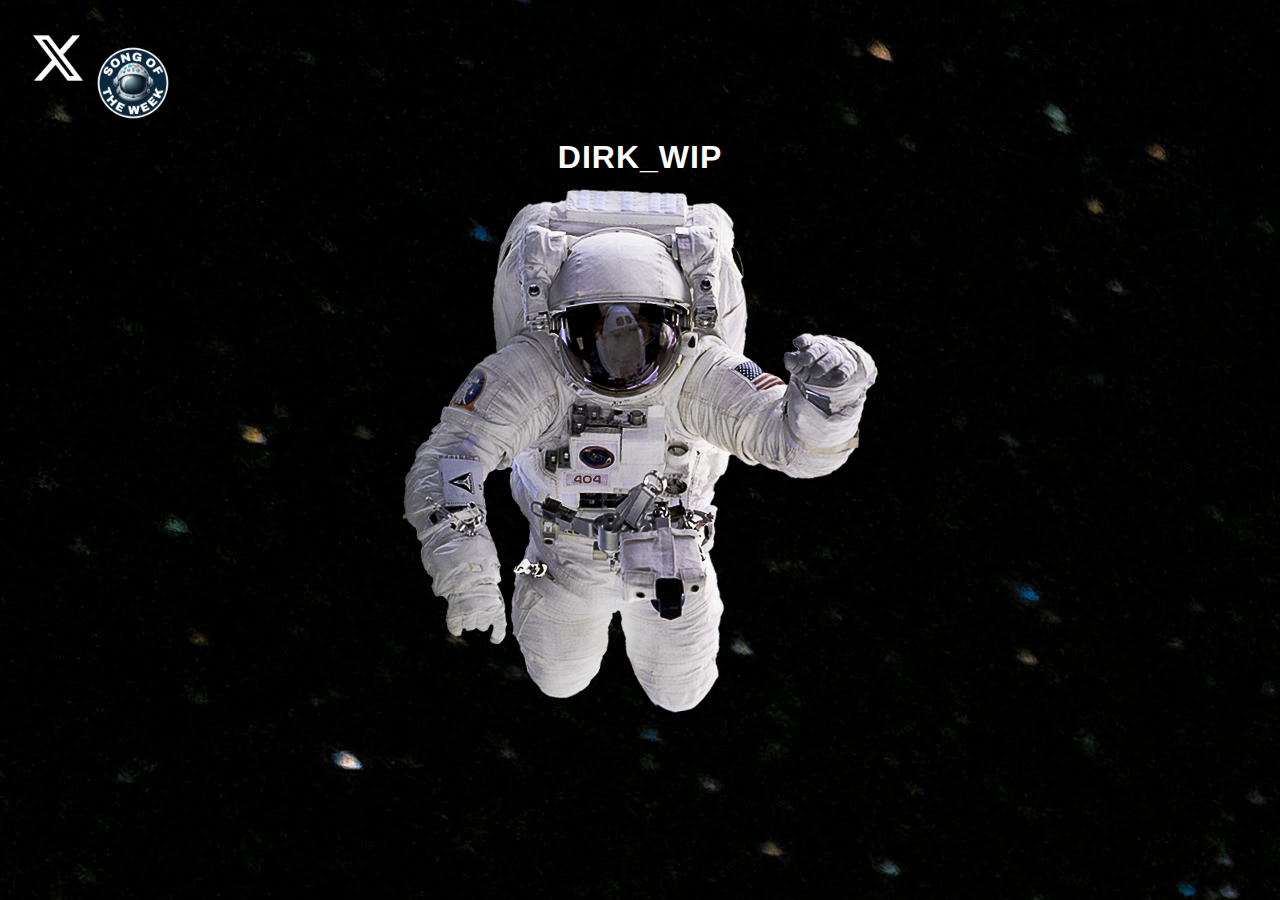
<file: index.html>
<!DOCTYPE html>
<html>
  <head>
    <title>DIRK_WIP</title>
    <meta name="viewport" content="width=device-width,initial-scale=1" >
    <link href="style.css" rel="stylesheet">
  </head>
<body>
        <div class="hover-rotate">
            <a href="https://twitter.com/dirk_wip" target="_blank"><img class="x-icon" src="x-social-media-white-icon.webp"></a>
        </div>
        <div class="hover-rotate">
            <a href="y.html"><img class="music-icon" src="Design from Rawpixel (1) (1).png"></a>
        </div>   
  <br><br><br><br><br>
    <figure>
      <h1 id='center'><a href="projects.html">DIRK_WIP</a></h1>
       <div class="astronaut.img">
       <a href="nextpage.html"><img src="Astronaut Space (1).png"></a>
      </div>
    </figure>
</body>
</html>
</file>
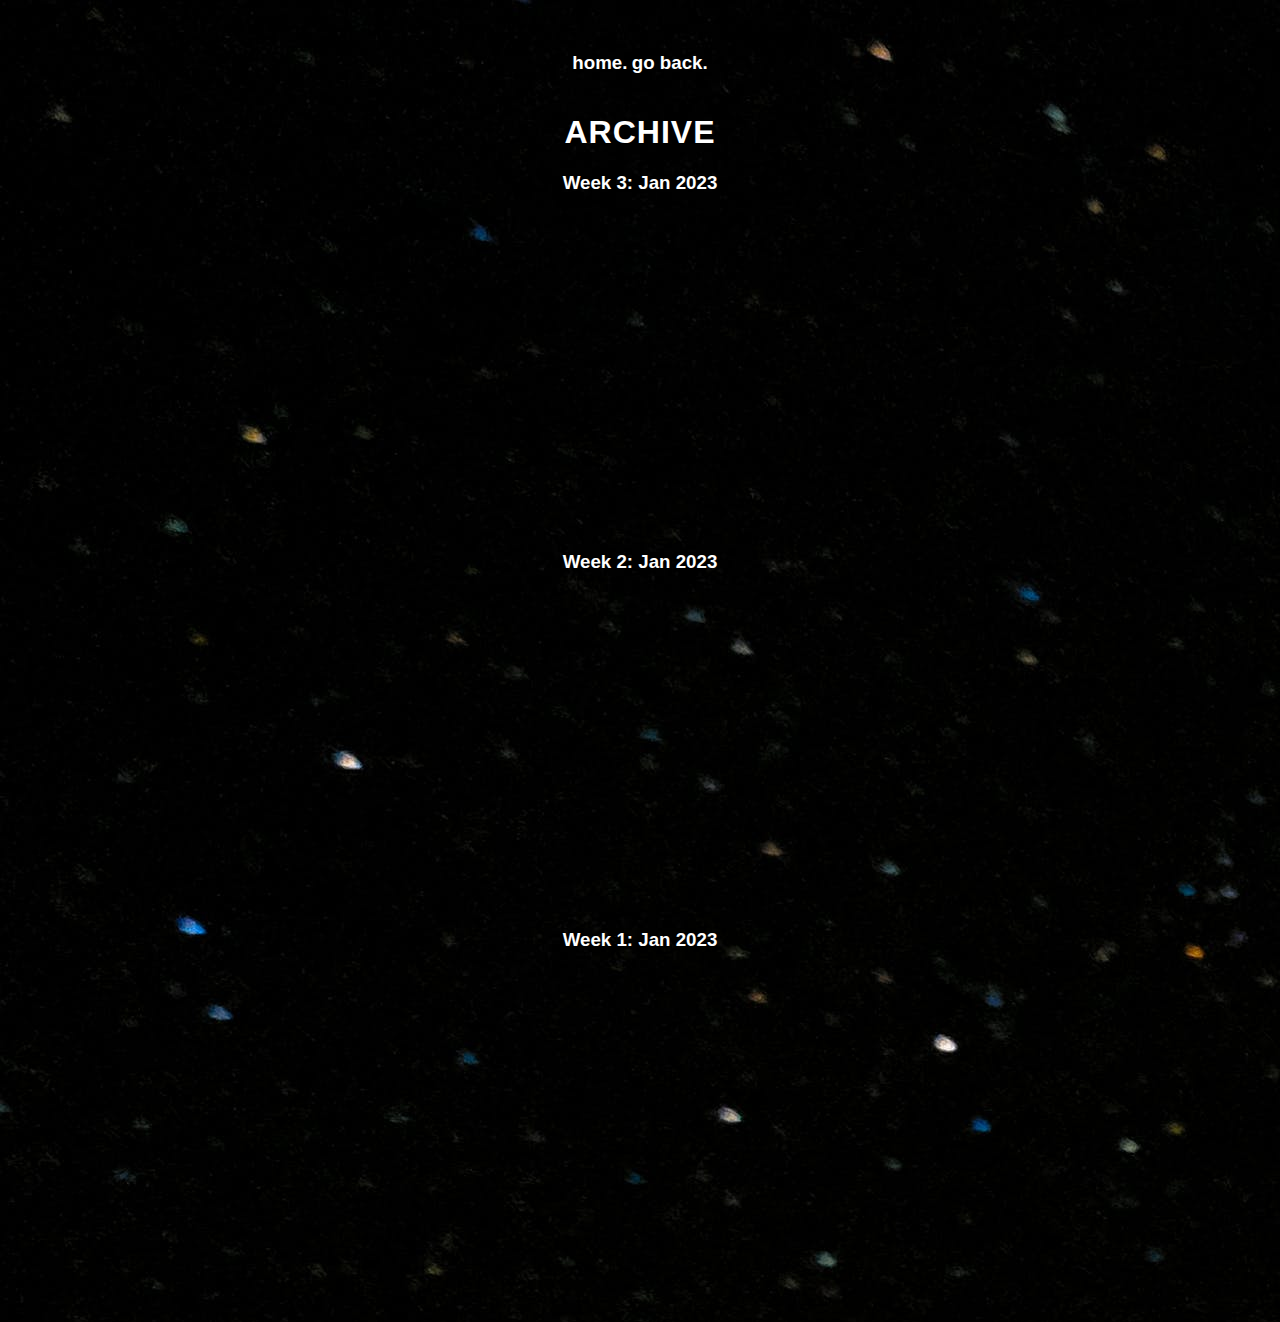
<file: archive.html>
<!DOCTYPE HTML>
<HTML>
  <head>
    <title>archive</title>
    <meta name="viewport" content="width=device-width,initial-scale=1" >
    <link href="style.css" rel="stylesheet">  
  </head>
  <body>
    <div id="top">
      <h3 class="hover-underline-animation"><a href="index.html">home.</a></h3>
      <h3 class="hover-underline-animation"><a href="y.html">go back.</a></h3>
    </div> 
    <h1>ARCHIVE</h1>
    <h3> Week 3: Jan 2023 </h3>
    <iframe width="560" height="315" src="https://www.youtube.com/embed/dyUhQlpnKKc?si=tLdvJY6IaNAmL33k" title="YouTube video player" frameborder="0" allow="accelerometer; autoplay; clipboard-write; encrypted-media; gyroscope; picture-in-picture; web-share" allowfullscreen></iframe>
    <h3> Week 2: Jan 2023 </h3>
    <iframe width="560" height="315" src="https://www.youtube.com/embed/2kHDFjJD8ms?si=5hWK0K4MRjpTdwaL" title="YouTube video player" frameborder="0" allow="accelerometer; autoplay; clipboard-write; encrypted-media; gyroscope; picture-in-picture; web-share" allowfullscreen></iframe>
    <h3> Week 1: Jan 2023 </h3>
    <iframe width="560" height="315" src="https://www.youtube.com/embed/a6Kv0vF41Bc?si=vSyqTYbkjlbbhp_Q" title="YouTube video player" frameborder="0" allow="accelerometer; autoplay; clipboard-write; encrypted-media; gyroscope; picture-in-picture; web-share" allowfullscreen></iframe>
  </body>
</HTML>
</file>
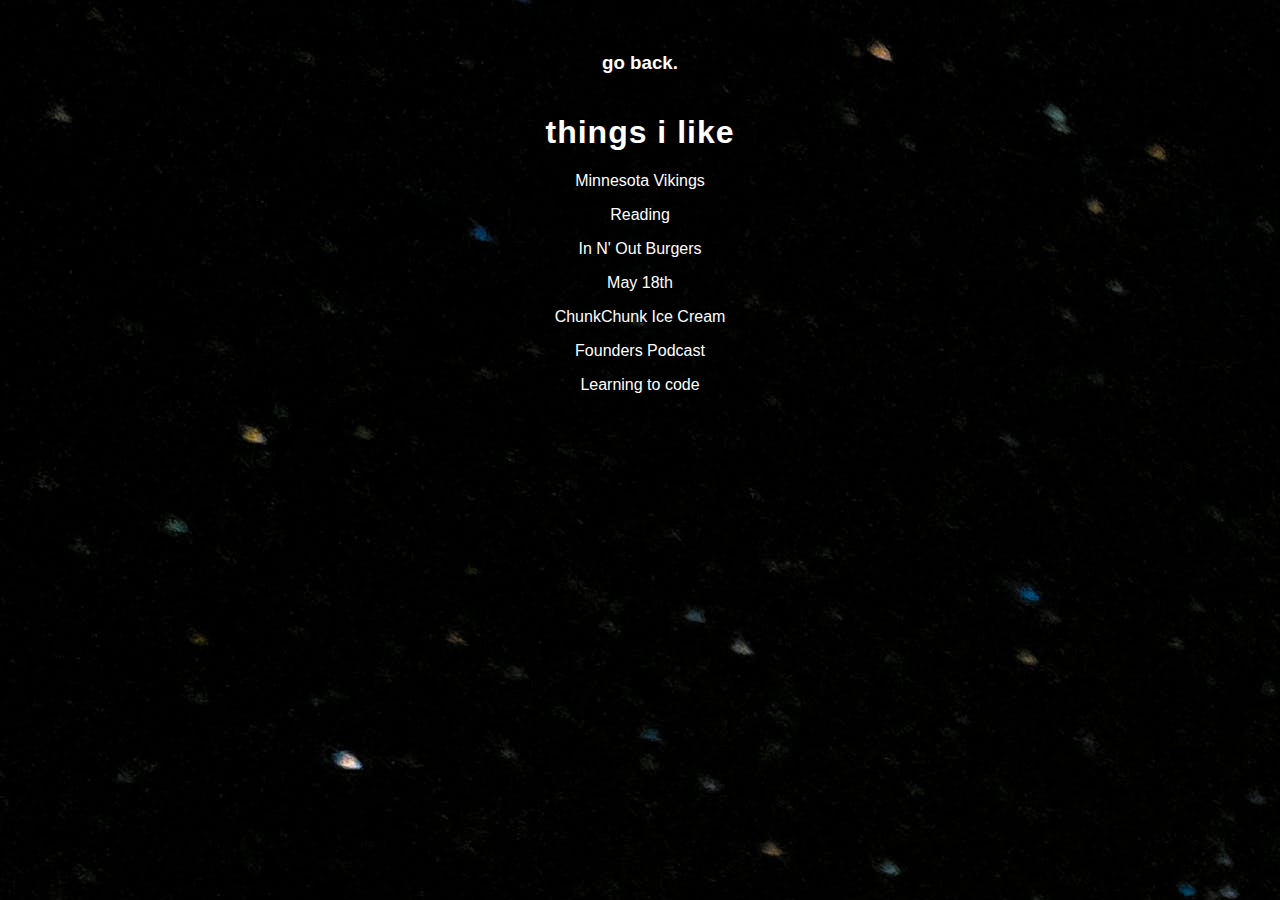
<file: nextpage.html>
<!DOCTYPE HTML>
<HTML>
  <head>
    <title>nextpage</title>
    <meta name="viewport" content="width=device-width,initial-scale=1" >
    <link href="style.css" rel="stylesheet">  
    </head>
    <div id="top">
      <h3 class="hover-underline-animation"><a href="index.html">go back.</a></h3>
    </div>   
          <h1>things i like</h1>
          <p><a href="https://www.youtube.com/watch_popup?v=18A9j5Hp0O0&autoplay=1" target="_blank" class="hover-underline-animation" >Minnesota Vikings</a></p><b></b><b></b>
          <p><a href="https://www.goodreads.com/user_challenges/49868425" class="hover-underline-animation" target="_blank">Reading</a></p><b></b><b></b>
          <p><a href="https://www.reddit.com/r/burgers/comments/wu8z4z/innout_double_double_animal_style/" class="hover-underline-animation" target="_blank">In N' Out Burgers</a></p><b></b><b></b>
          <p><a href="https://www.theknot.com/us/jansen-mcnally-and-dirk-gigerich-may-2024" class="hover-underline-animation" target="_blanK">May 18th</a></p><b></b><b></b>
          <p><a href="https://chunkchunkicecream.com/" class="hover-underline-animation" target="_blank">ChunkChunk Ice Cream</a></p><b></b><b></b>
          <p><a href="https://www.founderspodcast.com" class="hover-underline-animation" target="_blank">Founders Podcast</a></p><b></b><b></b>
          <p><a href="https://www.codecademy.com/learn" class="hover-underline-animation" target="_blank">Learning to code</a></p>

</HTML>
</file>
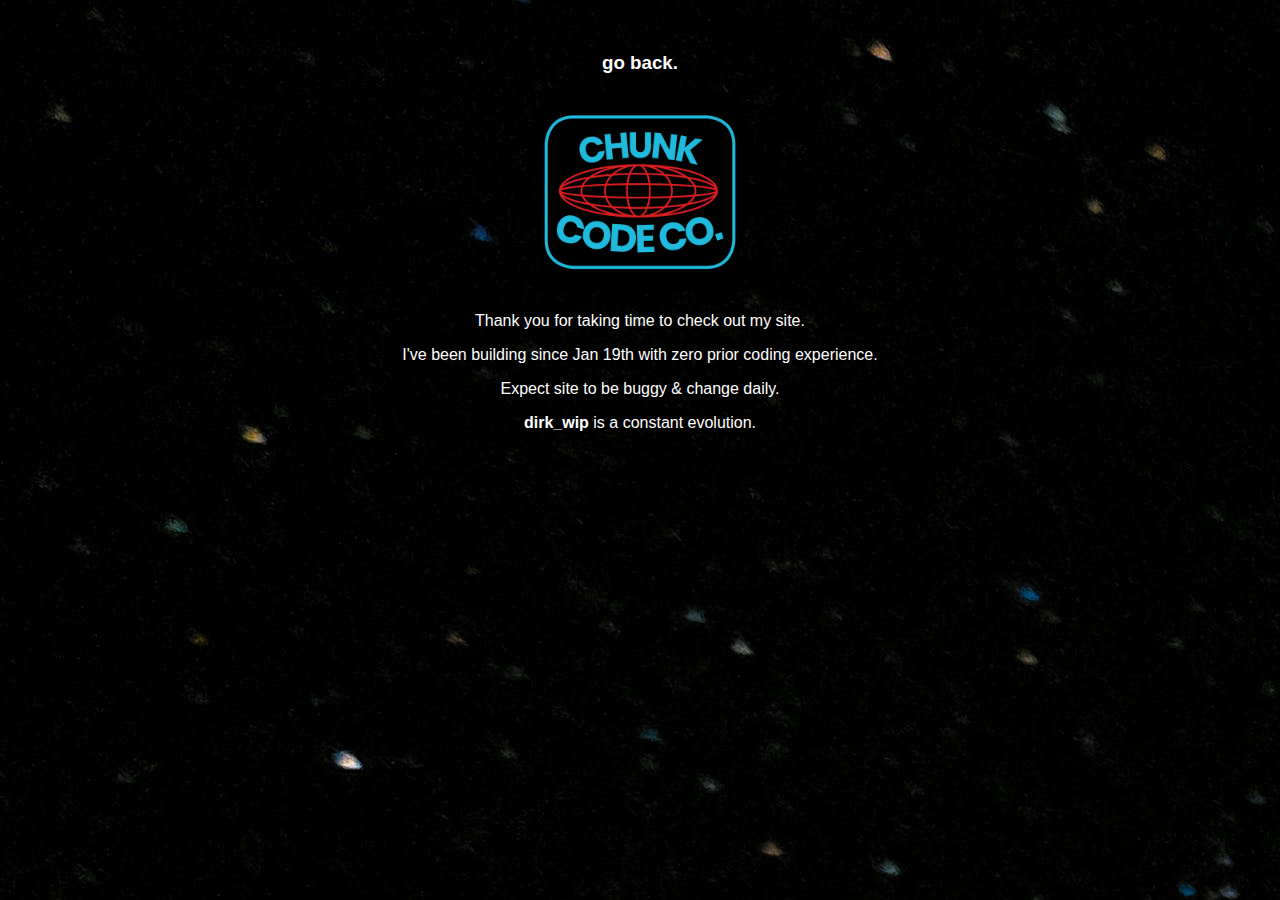
<file: projects.html>
<!DOCTYPE HTML>
<HTML>
  <head>
    <title>nextpage</title>
    <meta name="viewport" content="width=device-width,initial-scale=1" >
    <link href="style.css" rel="stylesheet">
  </head>
    <div id="top">
        <h3 class="hover-underline-animation"><a href="index.html">go back.</a></h3>
    </div> 
 <center>
   <img class="chunk-logo" src="design-1706203712595.jpg">
 </center>
  <body>
    <p>Thank you for taking time to check out my site.<p><b></b>
    <p>I've been building since Jan 19th with zero prior coding experience. </p><b></b>
    <p>Expect site to be buggy & change daily.</p><b></b>
    </p> <strong>dirk_wip</strong> is a constant evolution.</p><b></b>
  </body>
</file>
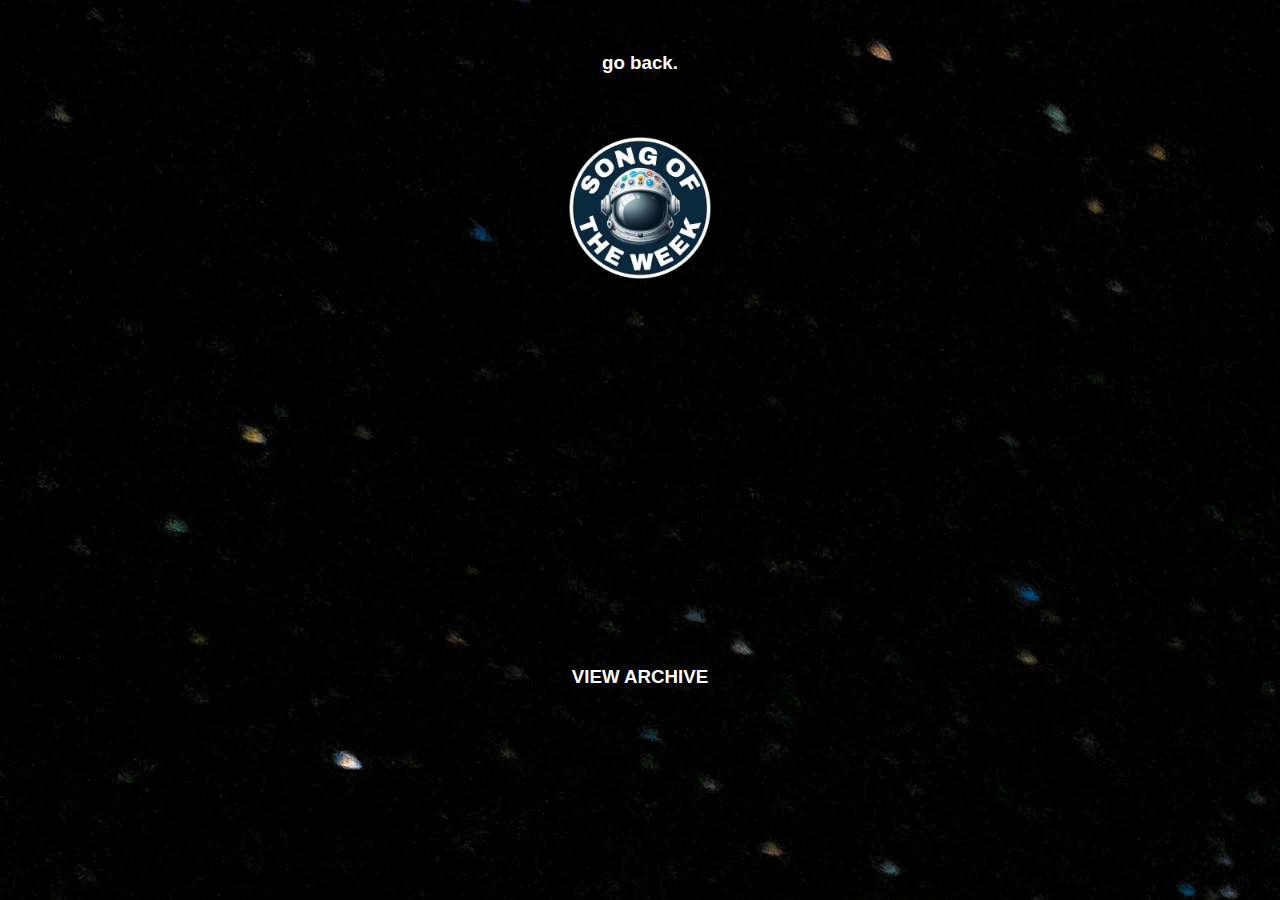
<file: y.html>
<!DOCTYPE HTML>
<HTML>
  <head>
    <title>chunk code co.</title>
    <meta name="viewport" content="width=device-width,initial-scale=1" >
    <link href="style.css" rel="stylesheet">
  </head>
    <div id="top">
      <h3 class="hover-underline-animation"><a href="index.html">go back.</a></h3>
    </div> 
      <figure>
         <div class="rotating">
           <img class='chunk-logo' src="Design from Rawpixel (1) (1).png">
         </div>
      </figure>
  <iframe width="560" height="315" src="https://www.youtube.com/embed/o4m5jQy5A2U?si=wIjcUdzu_bsjlm0q" title="YouTube video player" frameborder="0" allow="accelerometer; autoplay; clipboard-write; encrypted-media; gyroscope; picture-in-picture; web-share" allowfullscreen></iframe>
  <h3><a href='archive.html'>VIEW ARCHIVE</h3></a>
</html>
</file>
<file: style.css>
/* unvisited link */
a:link {
  color: white;
  text-decoration: none;
}

/* visited link */
a:visited {
  color: white;
  text-decoration: none;
}

/* mouse over link */ 
a:hover {
  color: lightblue;
  text-decoration: none;
}

/* selected link */
a:active {
  color: lightblue;
  text-decoration: none;
}

.hover-underline-animation {
  display: inline-block;
  position: relative;
  color: #ca0025;
}

.hover-underline-animation::after {
  content: '';
  position: absolute;
  width: 100%;
  transform: scaleX(0);
  height: 2px;
  bottom: 0;
  left: 0;
  background-color: #ca0025;
  transform-origin: bottom right;
  transition: transform 0.25s ease-out;
}

.hover-underline-animation:hover::after {
  transform: scaleX(1);
  transform-origin: bottom left;
}

h1 {
  letter-spacing: 1px;
  -webkit-transition: all 1s ease;
  -moz-transition: all 1s ease;
  -o-transition: all 1s ease;
  transition: all 1s ease; 
  cursor: pointer
}

p {
  font-family: sans-serif;
}

.background {
  color: #343d46;
  display: block;
  margin:0px;
}

body {
  background-image: url("Stars Background Francesco Ungaro.jpg");;
  color: #fff;
  padding: 25px;
  font-family: sans-serif;
  text-align: center;
}

ul {
  text-align: center;
  list-style-type: none;
}

ul li {
  text-align: center;
}

#center {
  margin:0px;
  position: relative;
}

.top {
  text-align: center;
}

.subtitle {
  font-family: "Helvitica", sans-serif;
}

.music-icon {
  margin:0px;
  position: relative;
  float: left;
  width: 100px;
  height: 100px;
}

.x-icon {
  margin:0px;
  position: relative;
  float: left;
  width: 50px;
  height: 50px;
}

.astronaut-img {
  margin: 0px;
  position: relative;
}

.chunk-logo {
  text-align: center;
  display: inline-block;
  margin:0px;
  width: 200px;
  height: 200px;
}

.hover-rotate {
  min-width: 240px;
  max-width: 320px;
  width: 100%;
}

.hover-rotate img {
  transition: all 0.3s;
  max-width: 100%;
}

.hover-rotate:hover img {
  transform: scale(1.3) rotate(5deg);
}

@-webkit-keyframes rotating /* Safari and Chrome */ {
  from {
    -webkit-transform: rotate(0deg);
    -o-transform: rotate(0deg);
    transform: rotate(0deg);
  }
  to {
    -webkit-transform: rotate(360deg);
    -o-transform: rotate(360deg);
    transform: rotate(360deg);
  }
}
@keyframes rotating {
  from {
    -ms-transform: rotate(0deg);
    -moz-transform: rotate(0deg);
    -webkit-transform: rotate(0deg);
    -o-transform: rotate(0deg);
    transform: rotate(0deg);
  }
  to {
    -ms-transform: rotate(360deg);
    -moz-transform: rotate(360deg);
    -webkit-transform: rotate(360deg);
    -o-transform: rotate(360deg);
    transform: rotate(360deg);
  }
}
.rotating {
  -webkit-animation: rotating 60s linear infinite;
  -moz-animation: rotating 60s linear infinite;
  -ms-animation: rotating 60s linear infinite;
  -o-animation: rotating 60s linear infinite;
  animation: rotating 60s linear infinite;
}
</file>
